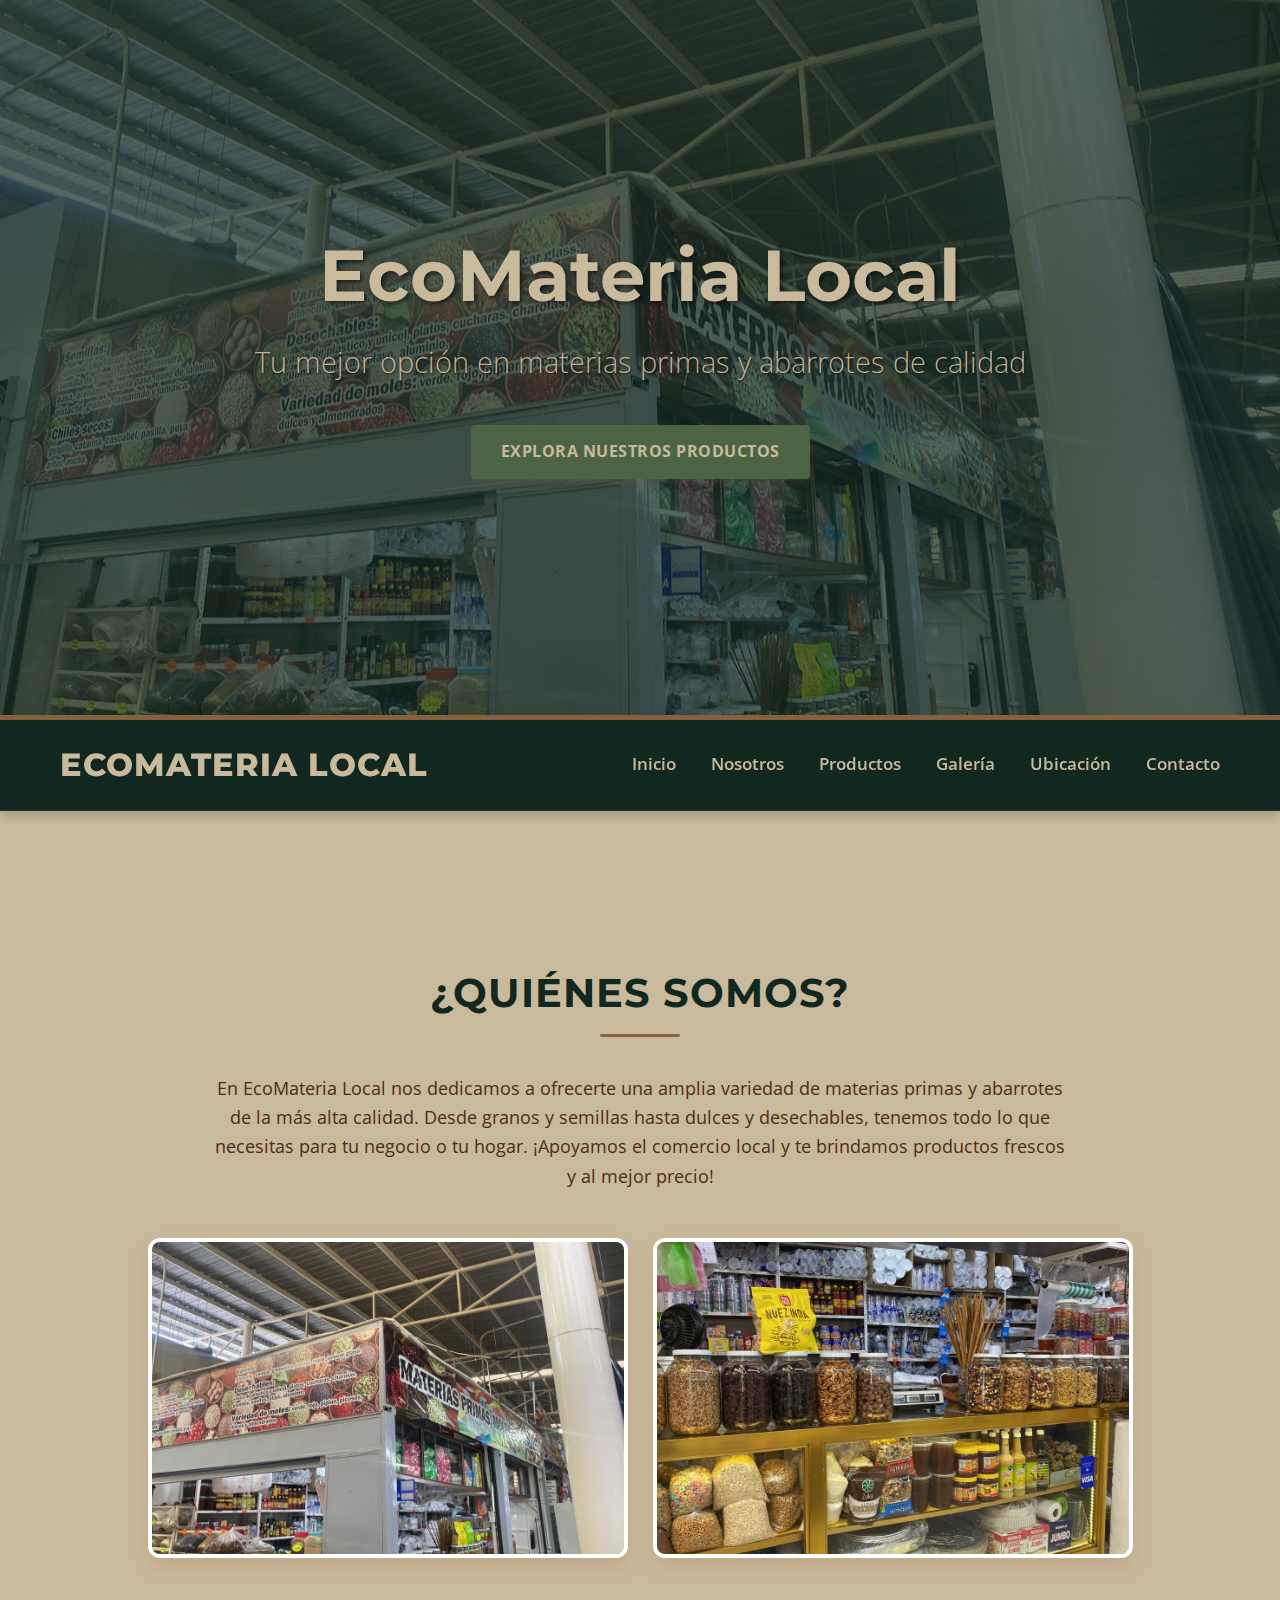
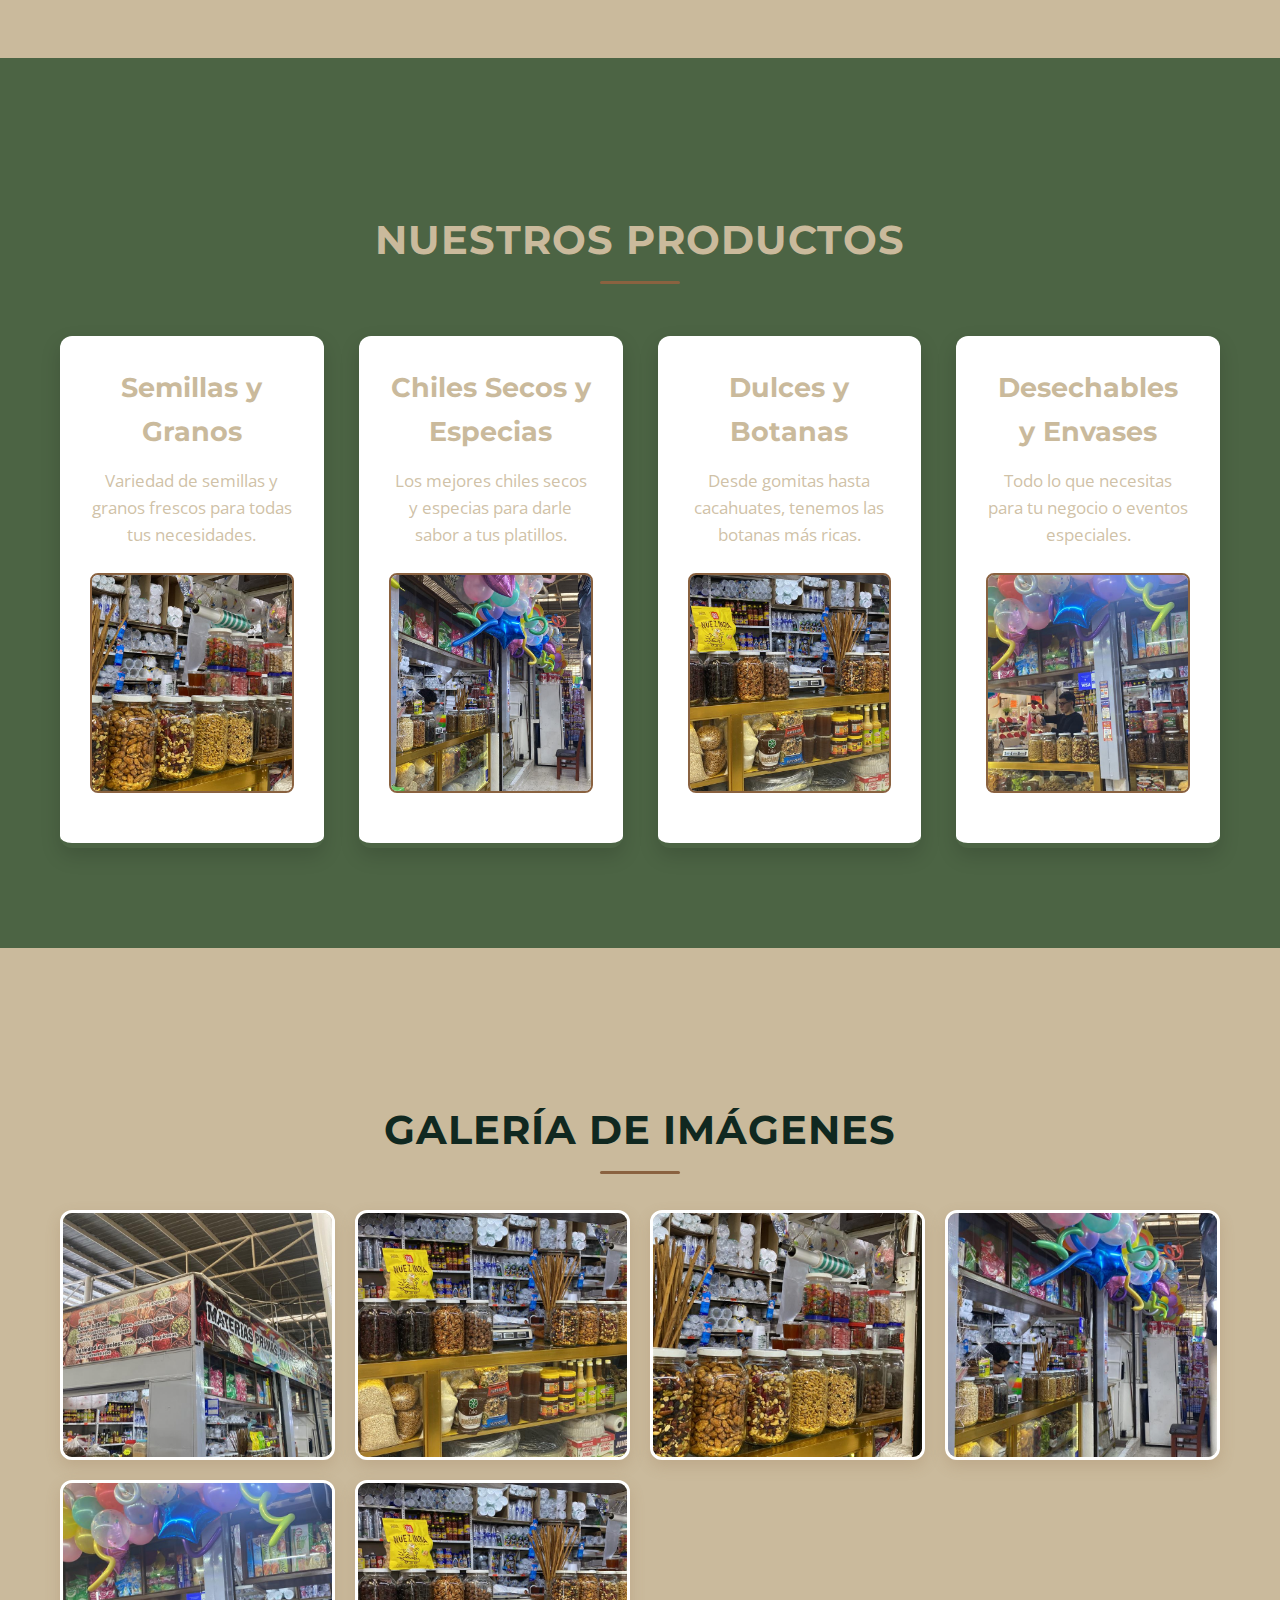
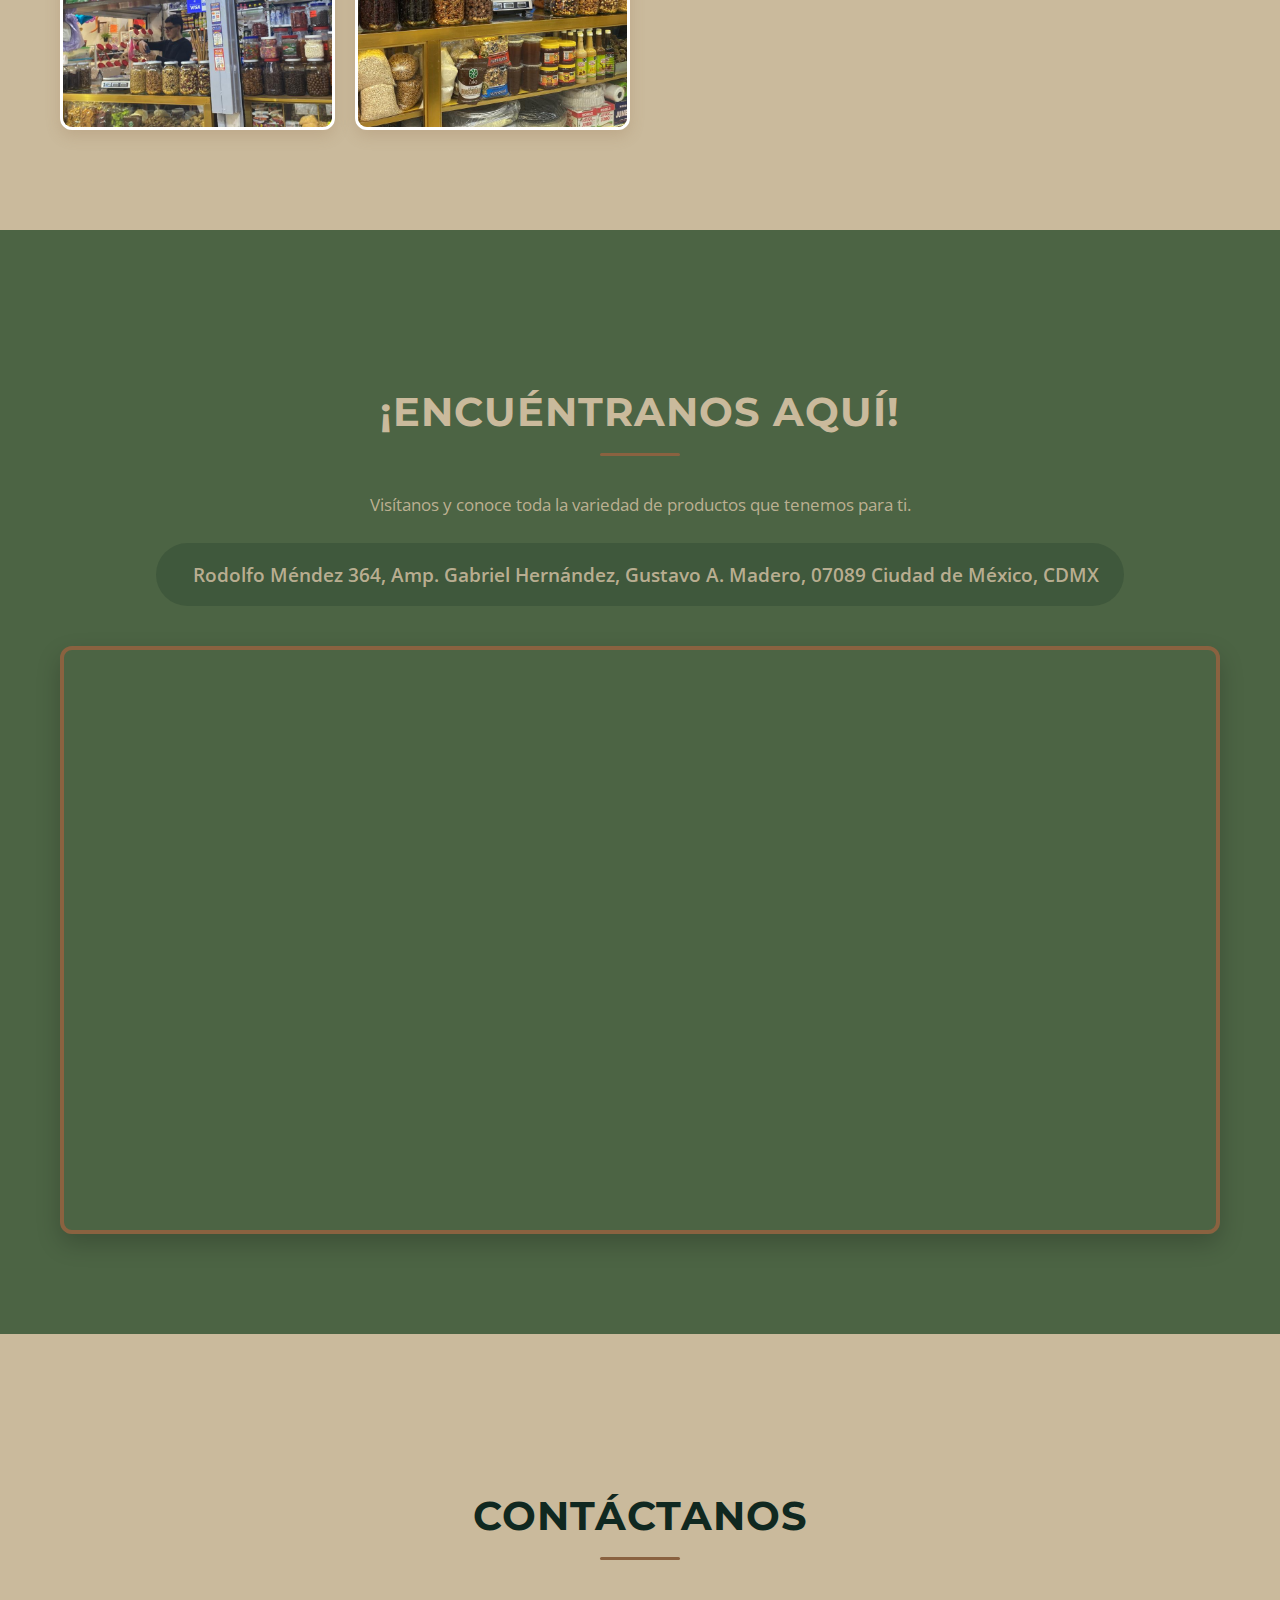
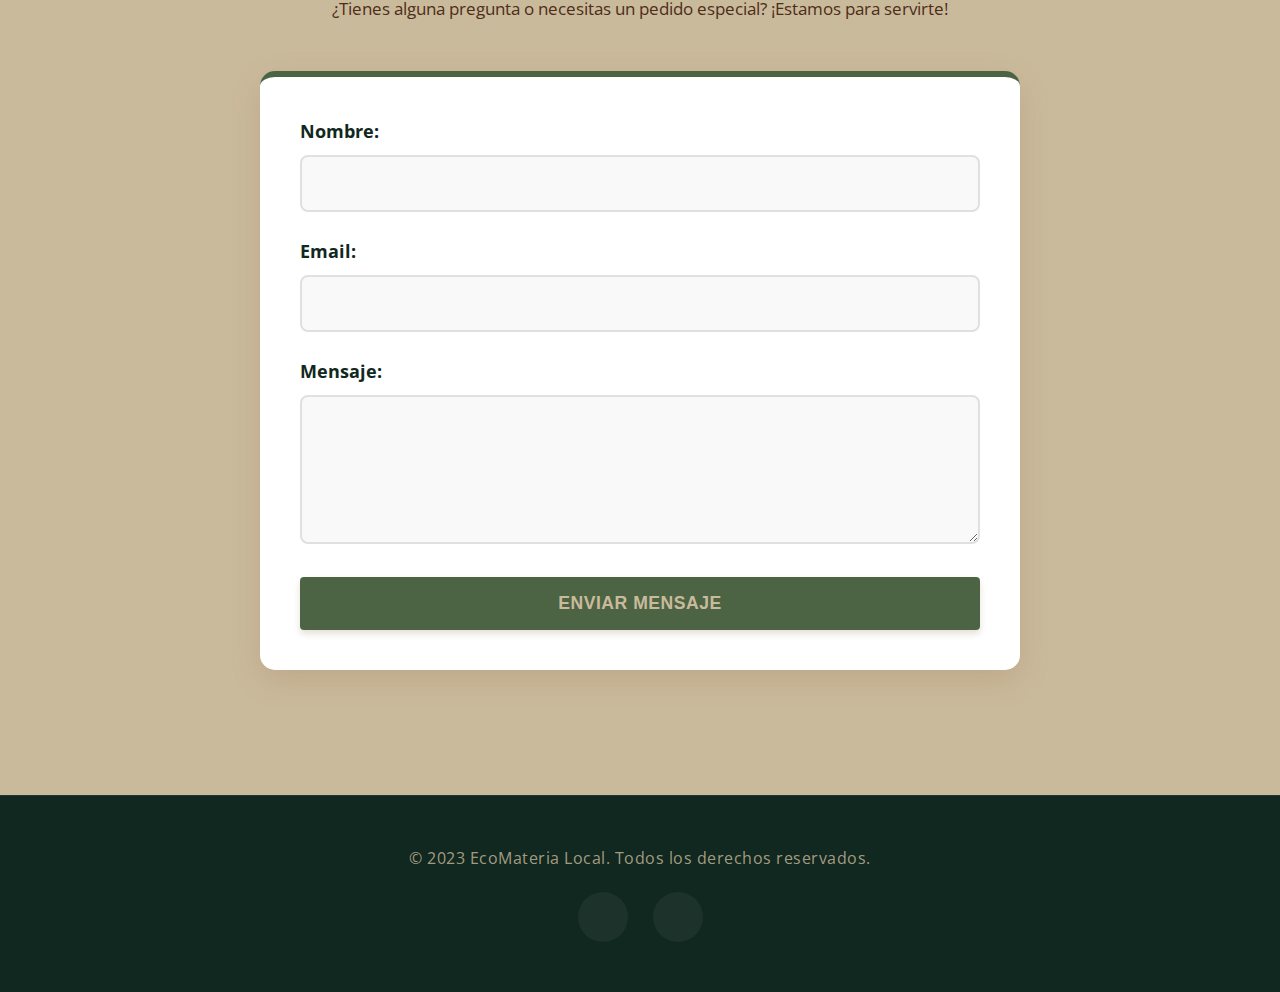
<file: index.html>
<!DOCTYPE html>
<html lang="es">
<head>
    <meta charset="UTF-8">
    <meta name="viewport" content="width=device-width, initial-scale=1.0">
    <title>EcoMateria Local - Tu Tienda de Materias Primas</title>
    
    <link rel="stylesheet" href="CSS/style.css">
    <link rel="preconnect" href="https://fonts.googleapis.com">
    <link rel="preconnect" href="https://fonts.gstatic.com" crossorigin> <link href="https://fonts.googleapis.com/css2?family=Montserrat:wght@400;700&family=Open+Sans:wght@300;400&display=swap" rel="stylesheet">
    <link rel="stylesheet" href="https://cdnjs.cloudflare.com/ajax/libs/font-awesome/6.5.2/css/all.min.css" integrity="sha512-SnH5WK+bZxgPHs44uWIX+LLJAJ9/2PkPKZ5QiAj6Ta86w+fsb2TkcmfRyVX3pBnMFcV7oQPJkl9QevSCWr3W6A==" crossorigin="anonymous" referrerpolicy="no-referrer" />
    <link rel="icon" type="image/png" href="IMG/icono.png">

</head>
<body>
    <header class="hero" id="inicio">
        <div class="hero-content">
            <h1>EcoMateria Local</h1>
            <p>Tu mejor opción en materias primas y abarrotes de calidad</p>
            <a href="#productos" class="btn">Explora Nuestros Productos</a>
        </div>
    </header>

    <nav class="navbar">
        <div class="container">
            <a href="#" class="logo">EcoMateria Local</a>
            <div class="nav-right">
                <ul class="nav-links">
                    <li><a href="#inicio">Inicio</a></li>
                    <li><a href="#nosotros">Nosotros</a></li>
                    <li><a href="#productos">Productos</a></li>
                    <li><a href="#galeria">Galería</a></li>
                    <li><a href="#ubicacion">Ubicación</a></li>
                    <li><a href="#contacto">Contacto</a></li>
                </ul>
                
                <button class="theme-toggle" aria-label="Cambiar tema">
                    <i class="fas fa-moon"></i>
                </button>

                <button class="menu-toggle" aria-label="Abrir menú">
                    <i class="fas fa-bars"></i>
                </button>
            </div>
        </div>
    </nav>

    <main>
        <section id="nosotros" class="section about-us">
            <div class="container">
                <h2>¿Quiénes Somos?</h2>
                <p>En EcoMateria Local nos dedicamos a ofrecerte una amplia variedad de materias primas y abarrotes de la más alta calidad. Desde granos y semillas hasta dulces y desechables, tenemos todo lo que necesitas para tu negocio o tu hogar. ¡Apoyamos el comercio local y te brindamos productos frescos y al mejor precio!</p>
                <div class="about-images">
                    <img src="IMG/Ft1.jpeg" alt="Tienda de EcoMateria Local" class="img-fluid">
                    <img src="IMG/Ft2.jpeg" alt="Interior de EcoMateria Local" class="img-fluid">
                </div>
            </div>
        </section>

        <section id="productos" class="section products">
            <div class="container">
                <h2>Nuestros Productos</h2>
                <div class="product-grid">
                    <div class="product-item">
                        <h3>Semillas y Granos</h3>
                        <p>Variedad de semillas y granos frescos para todas tus necesidades.</p>
                        <img src="IMG/Ft3.jpeg" alt="Semillas y Granos" class="img-fluid">
                    </div>
                    <div class="product-item">
                        <h3>Chiles Secos y Especias</h3>
                        <p>Los mejores chiles secos y especias para darle sabor a tus platillos.</p>
                        <img src="IMG/Ft4.jpeg" alt="Chiles Secos y Especias" class="img-fluid">
                    </div>
                    <div class="product-item">
                        <h3>Dulces y Botanas</h3>
                        <p>Desde gomitas hasta cacahuates, tenemos las botanas más ricas.</p>
                        <img src="IMG/Ft6.jpeg" alt="Dulces y Botanas" class="img-fluid">
                    </div>
                    <div class="product-item">
                        <h3>Desechables y Envases</h3>
                        <p>Todo lo que necesitas para tu negocio o eventos especiales.</p>
                        <img src="IMG/Ft5.jpeg" alt="Desechables y Envases" class="img-fluid">
                    </div>
                </div>
            </div>
        </section>

        <section id="galeria" class="section gallery">
            <div class="container">
                <h2>Galería de Imágenes</h2>
                <div class="gallery-grid">
                    <img src="IMG/Ft1.jpeg" alt="EcoMateria Local 1">
                    <img src="IMG/Ft2.jpeg" alt="EcoMateria Local 2">
                    <img src="IMG/Ft3.jpeg" alt="EcoMateria Local 3">
                    <img src="IMG/Ft4.jpeg" alt="EcoMateria Local 4">
                    <img src="IMG/Ft5.jpeg" alt="EcoMateria Local 5">
                    <img src="IMG/Ft6.jpeg" alt="EcoMateria Local 6">
                </div>
            </div>
        </section>

        <section id="ubicacion" class="section location">
            <div class="container">
                <h2>¡Encuéntranos Aquí!</h2>
                <p>Visítanos y conoce toda la variedad de productos que tenemos para ti.</p>
                
                <p class="address"><i class="fas fa-map-marker-alt"></i> Rodolfo Méndez 364, Amp. Gabriel Hernández, Gustavo A. Madero, 07089 Ciudad de México, CDMX</p>
                
                <div class="map-container">
                    
                    <iframe src="https://www.google.com/maps/embed?pb=!1m18!1m12!1m3!1d3760.83474901565!2d-99.0997076!3d19.5057442!2m3!1f0!2f0!3f0!3m2!1i1024!2i768!4f13.1!3m3!1m2!1s0x85d1fa1f8ebaf3d9%3A0x82b93cff312279f1!2sMercado%204%20de%20Febrero!5e0!3m2!1ses!2smx!4v1763009923157!5m2!1ses!2smx" width="600" height="450" style="border:0;" allowfullscreen="" loading="lazy" referrerpolicy="no-referrer-when-downgrade"></iframe>

                </div>
            </div>
        </section>
        
        <section id="contacto" class="section contact">
            <div class="container">
                <h2>Contáctanos</h2>
                <p>¿Tienes alguna pregunta o necesitas un pedido especial? ¡Estamos para servirte!</p>
                <form id="contact-form">
                    <div class="form-group">
                        <label for="name">Nombre:</label>
                        <input type="text" id="name" name="name" required>
                    </div>
                    <div class="form-group">
                        <label for="email">Email:</label>
                        <input type="email" id="email" name="email" required>
                    </div>
                    <div class="form-group">
                        <label for="message">Mensaje:</label>
                        <textarea id="message" name="message" rows="5" required></textarea>
                    </div>
                    <button type="submit" class="btn">Enviar Mensaje</button>
                </form>
                <div id="form-messages"></div>
            </div>
        </section>
    </main>

    <footer class="footer">
        <div class="container">
            <p>© 2023 EcoMateria Local. Todos los derechos reservados.</p>
            <div class="social-links">
                <a href="#" aria-label="Facebook"><i class="fab fa-facebook-f"></i></a>
                <a href="#" aria-label="WhatsApp"><i class="fab fa-whatsapp"></i></a>
            </div>
        </div>
    </footer>

    <script src="JS/app.js"></script>
</body>
</html>
</file>
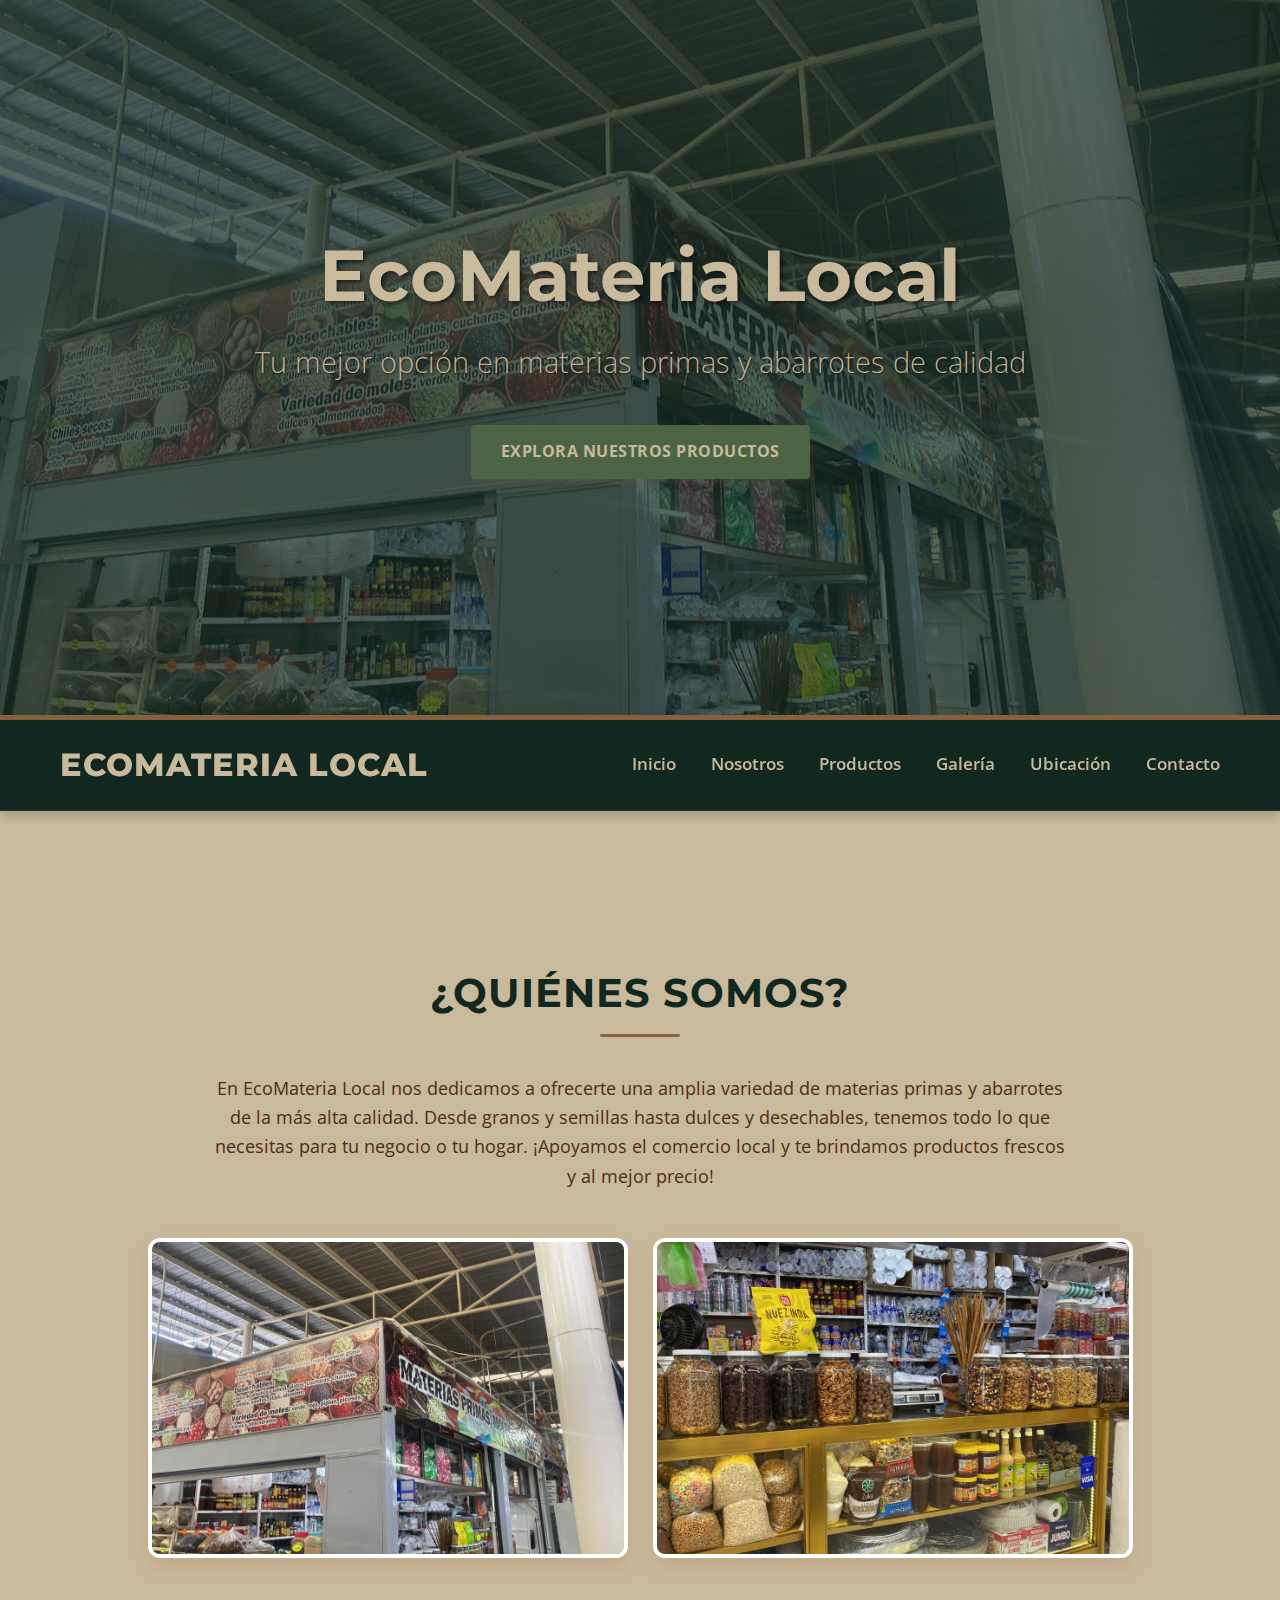
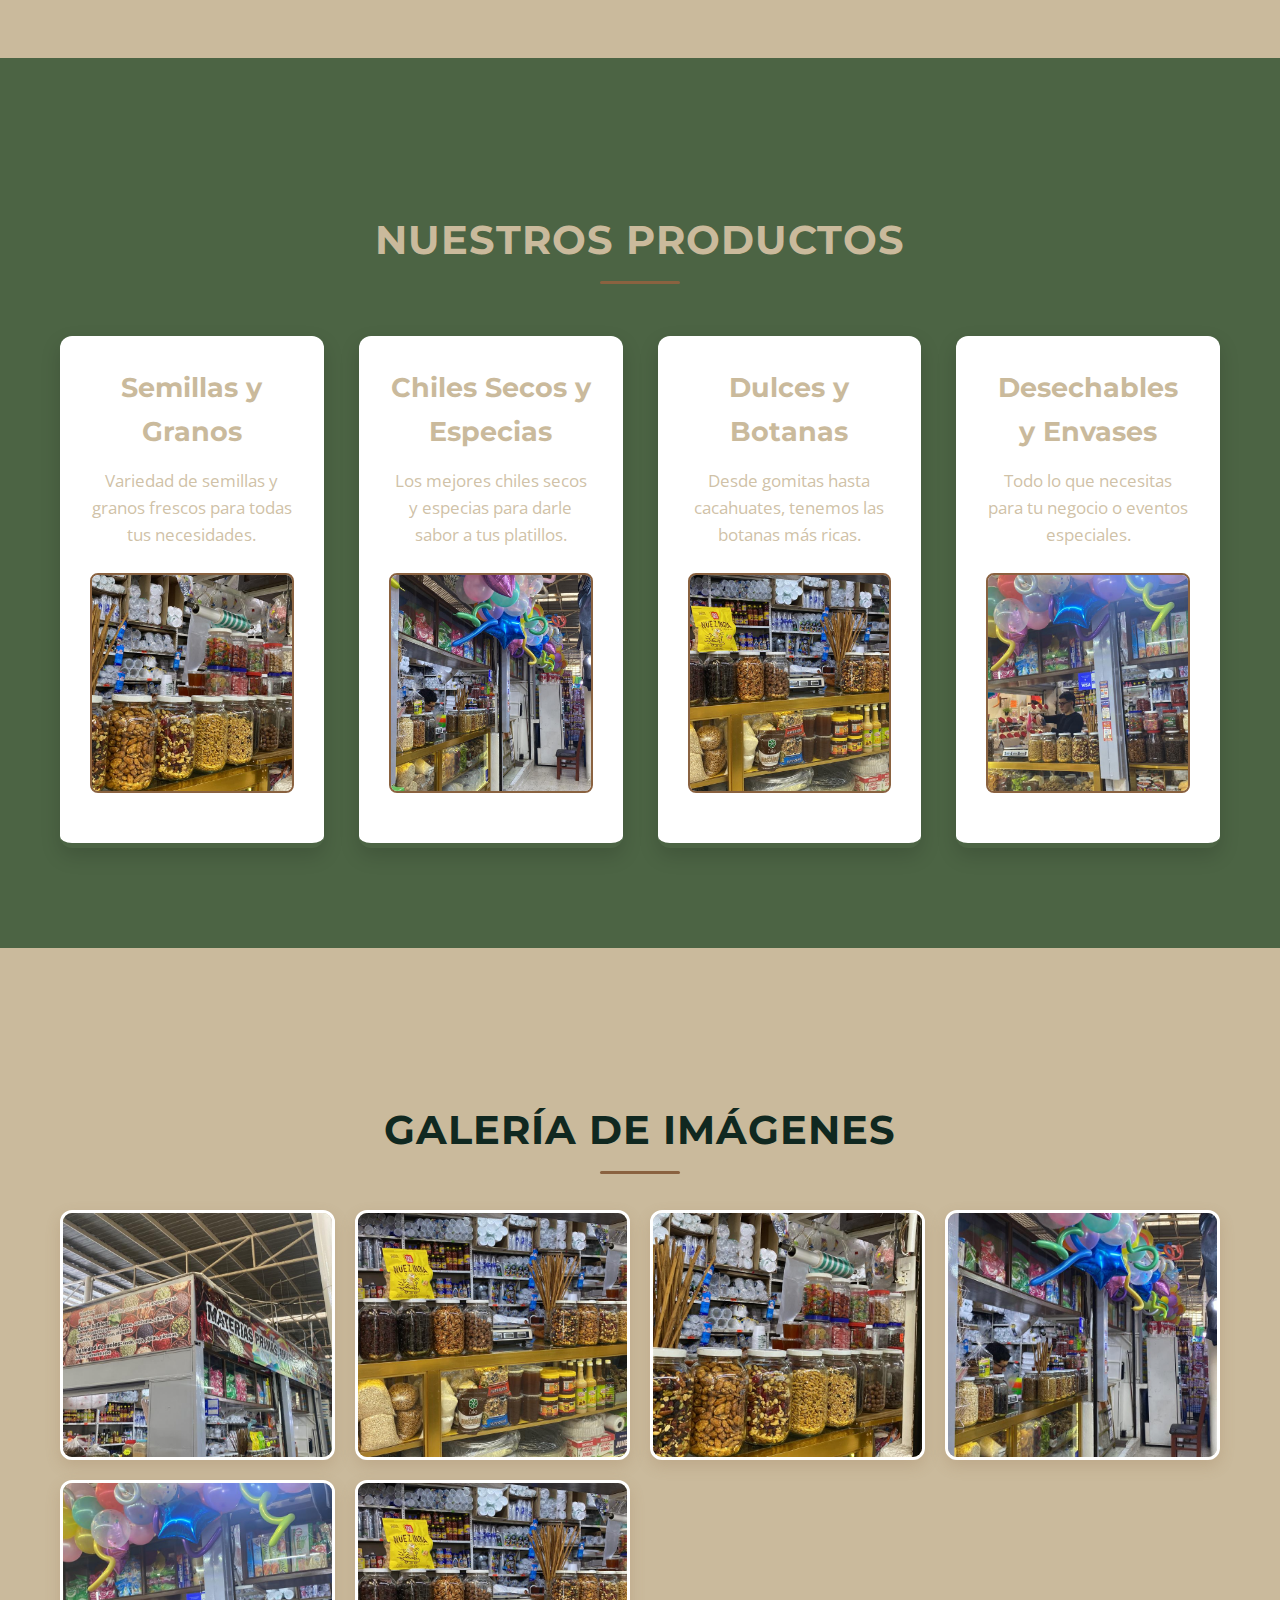
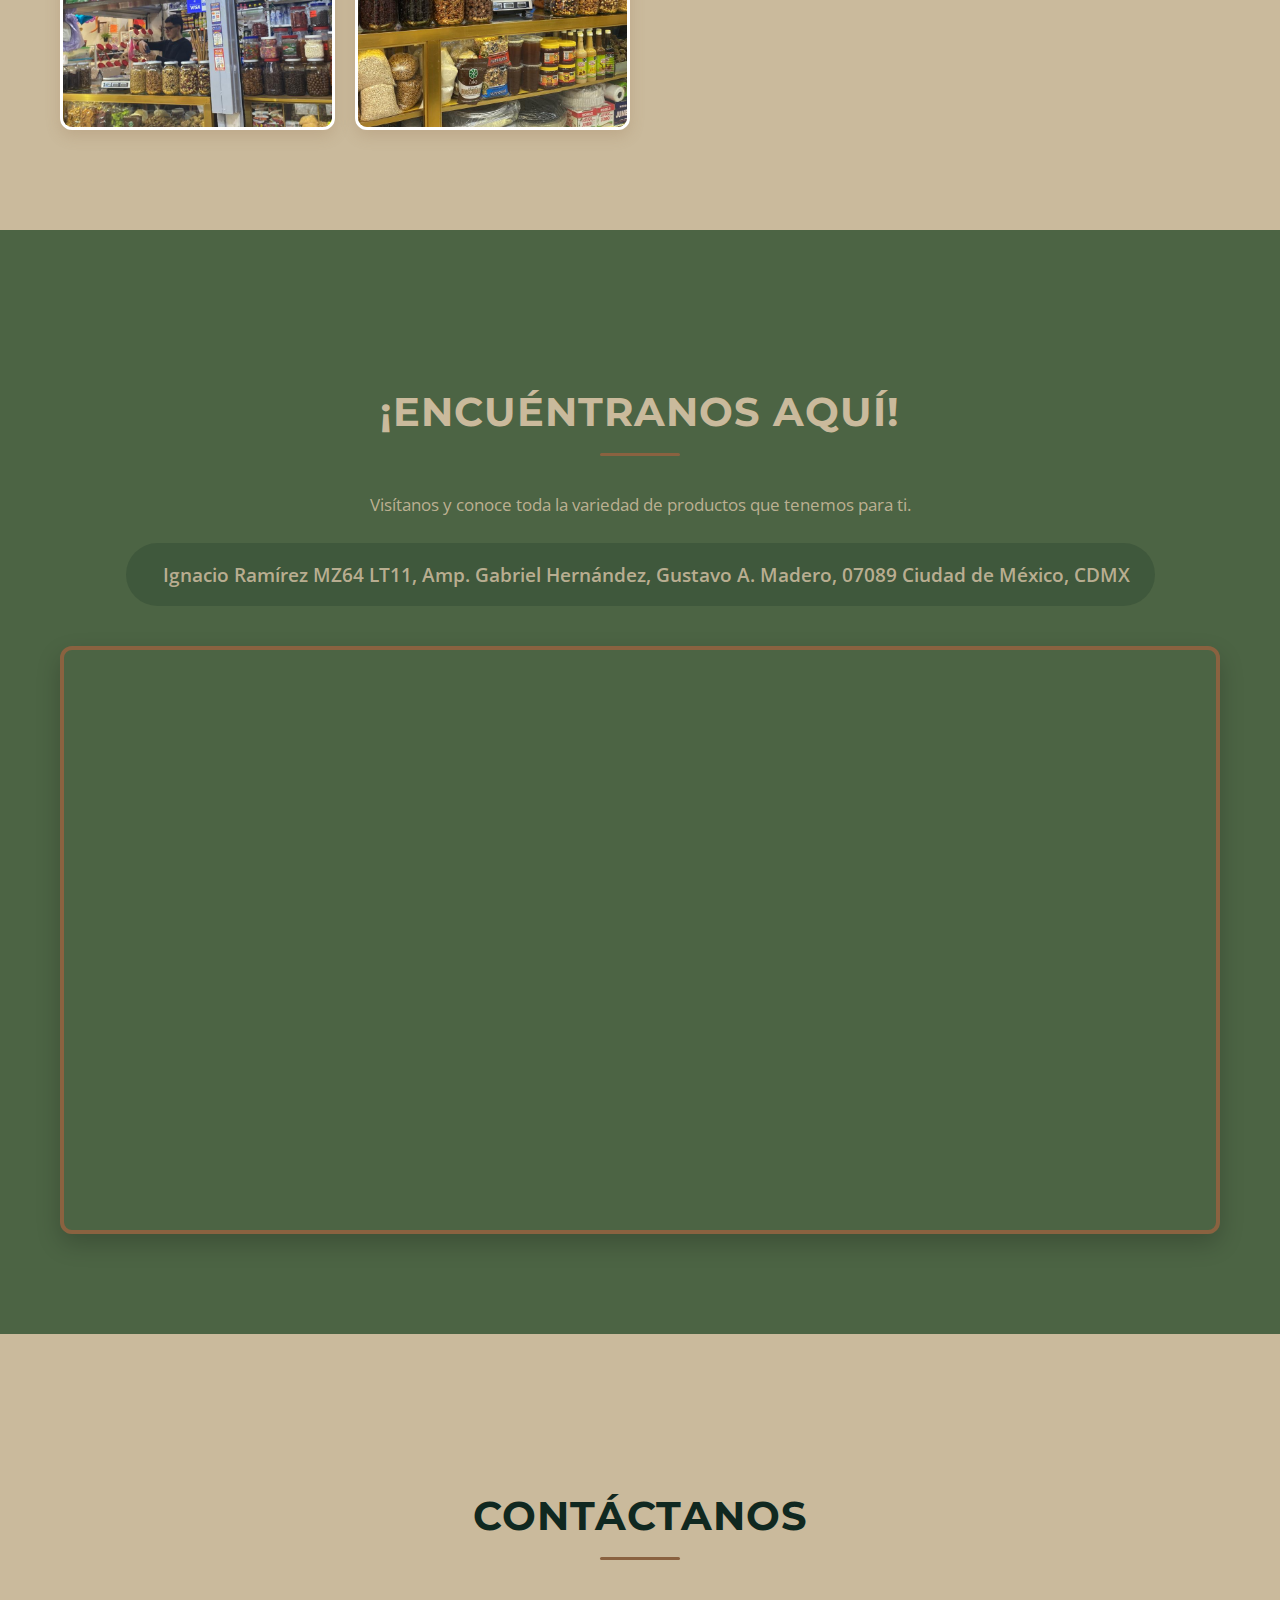
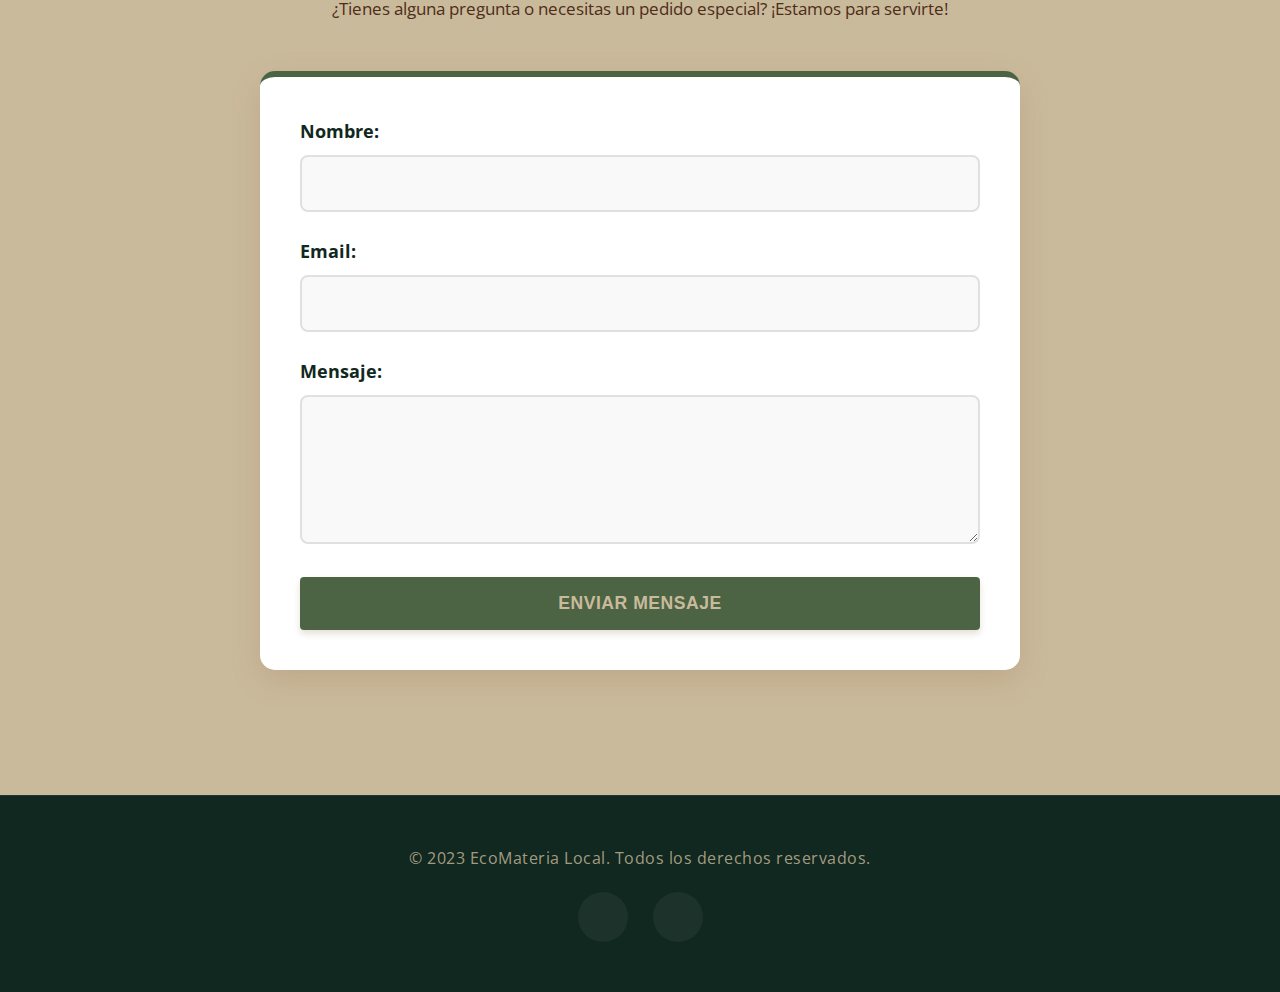
<file: HTML/index.html>
<!DOCTYPE html>
<html lang="es">
<head>
    <meta charset="UTF-8">
    <meta name="viewport" content="width=device-width, initial-scale=1.0">
    <title>EcoMateria Local - Tu Tienda de Materias Primas</title>
    
    <link rel="stylesheet" href="../CSS/style.css">
    
    <link rel="preconnect" href="https://fonts.googleapis.com">
    <link href="https://fonts.googleapis.com/css2?family=Montserrat:wght@400;700&family=Open+Sans:wght@300;400&display=swap" rel="stylesheet">
    
    <link rel="stylesheet" href="https://cdnjs.cloudflare.com/ajax/libs/font-awesome/6.5.2/css/all.min.css" integrity="sha512-SnH5WK+bZxgPHs44uWIX+LLJAJ9/2PkPKZ5QiAj6Ta86w+fsb2TkcmfRyVX3pBnMFcV7oQPJkl9QevSCWr3W6A==" crossorigin="anonymous" referrerpolicy="no-referrer" />

    <link rel="icon" type="image/png" href="../IMG/icono.png">

</head>
<body>
    <header class="hero" id="inicio">
        <div class="hero-content">
            <h1>EcoMateria Local</h1>
            <p>Tu mejor opción en materias primas y abarrotes de calidad</p>
            <a href="#productos" class="btn">Explora Nuestros Productos</a>
        </div>
    </header>

    <nav class="navbar">
        <div class="container">
            <a href="#" class="logo">EcoMateria Local</a>
            <div class="nav-right">
                <ul class="nav-links">
                    <li><a href="#inicio">Inicio</a></li>
                    <li><a href="#nosotros">Nosotros</a></li>
                    <li><a href="#productos">Productos</a></li>
                    <li><a href="#galeria">Galería</a></li>
                    <li><a href="#ubicacion">Ubicación</a></li>
                    <li><a href="#contacto">Contacto</a></li>
                </ul>
                
                <button class="theme-toggle" aria-label="Cambiar tema">
                    <i class="fas fa-moon"></i>
                </button>

                <button class="menu-toggle" aria-label="Abrir menú">
                    <i class="fas fa-bars"></i>
                </button>
            </div>
        </div>
    </nav>

    <main>
        <section id="nosotros" class="section about-us">
            <div class="container">
                <h2>¿Quiénes Somos?</h2>
                <p>En EcoMateria Local nos dedicamos a ofrecerte una amplia variedad de materias primas y abarrotes de la más alta calidad. Desde granos y semillas hasta dulces y desechables, tenemos todo lo que necesitas para tu negocio o tu hogar. ¡Apoyamos el comercio local y te brindamos productos frescos y al mejor precio!</p>
                <div class="about-images">
                    <img src="../IMG/Ft1.jpeg" alt="Tienda de EcoMateria Local" class="img-fluid">
                    <img src="../IMG/Ft2.jpeg" alt="Interior de EcoMateria Local" class="img-fluid">
                </div>
            </div>
        </section>

        <section id="productos" class="section products">
            <div class="container">
                <h2>Nuestros Productos</h2>
                <div class="product-grid">
                    <div class="product-item">
                        <h3>Semillas y Granos</h3>
                        <p>Variedad de semillas y granos frescos para todas tus necesidades.</p>
                        <img src="../IMG/Ft3.jpeg" alt="Semillas y Granos" class="img-fluid">
                    </div>
                    <div class="product-item">
                        <h3>Chiles Secos y Especias</h3>
                        <p>Los mejores chiles secos y especias para darle sabor a tus platillos.</p>
                        <img src="../IMG/Ft4.jpeg" alt="Chiles Secos y Especias" class="img-fluid">
                    </div>
                    <div class="product-item">
                        <h3>Dulces y Botanas</h3>
                        <p>Desde gomitas hasta cacahuates, tenemos las botanas más ricas.</p>
                        <img src="../IMG/Ft6.jpeg" alt="Dulces y Botanas" class="img-fluid">
                    </div>
                    <div class="product-item">
                        <h3>Desechables y Envases</h3>
                        <p>Todo lo que necesitas para tu negocio o eventos especiales.</p>
                        <img src="../IMG/Ft5.jpeg" alt="Desechables y Envases" class="img-fluid">
                    </div>
                </div>
            </div>
        </section>

        <section id="galeria" class="section gallery">
            <div class="container">
                <h2>Galería de Imágenes</h2>
                <div class="gallery-grid">
                    <img src="../IMG/Ft1.jpeg" alt="EcoMateria Local 1">
                    <img src="../IMG/Ft2.jpeg" alt="EcoMateria Local 2">
                    <img src="../IMG/Ft3.jpeg" alt="EcoMateria Local 3">
                    <img src="../IMG/Ft4.jpeg" alt="EcoMateria Local 4">
                    <img src="../IMG/Ft5.jpeg" alt="EcoMateria Local 5">
                    <img src="../IMG/Ft6.jpeg" alt="EcoMateria Local 6">
                </div>
            </div>
        </section>

        <section id="ubicacion" class="section location">
            <div class="container">
                <h2>¡Encuéntranos Aquí!</h2>
                <p>Visítanos y conoce toda la variedad de productos que tenemos para ti.</p>
                <p class="address"><i class="fas fa-map-marker-alt"></i> Ignacio Ramírez MZ64 LT11, Amp. Gabriel Hernández, Gustavo A. Madero, 07089 Ciudad de México, CDMX</p>
                <div class="map-container">
                    <iframe 
                        src="https://maps.google.com/maps?q=Ignacio%20Ram%C3%ADrez%20MZ64%20LT11%2C%20Amp.%20Gabriel%20Hern%C3%A1ndez%2C%20Gustavo%20A.%20Madero%2C%2007089%20Ciudad%20de%20M%C3%A9xico%2C%20CDMX&t=&z=17&ie=UTF8&iwloc=&output=embed" 
                        width="100%" 
                        height="450" 
                        style="border:0;" 
                        allowfullscreen="" 
                        loading="lazy" 
                        referrerpolicy="no-referrer-when-downgrade">
                    </iframe>
                </div>
            </div>
        </section>
        <section id="contacto" class="section contact">
            <div class="container">
                <h2>Contáctanos</h2>
                <p>¿Tienes alguna pregunta o necesitas un pedido especial? ¡Estamos para servirte!</p>
                <form id="contact-form">
                    <div class="form-group">
                        <label for="name">Nombre:</label>
                        <input type="text" id="name" name="name" required>
                    </div>
                    <div class="form-group">
                        <label for="email">Email:</label>
                        <input type="email" id="email" name="email" required>
                    </div>
                    <div class="form-group">
                        <label for="message">Mensaje:</label>
                        <textarea id="message" name="message" rows="5" required></textarea>
                    </div>
                    <button type="submit" class="btn">Enviar Mensaje</button>
                </form>
                <div id="form-messages"></div>
            </div>
        </section>
    </main>

    <footer class="footer">
        <div class="container">
            <p>&copy; 2023 EcoMateria Local. Todos los derechos reservados.</p>
            <div class="social-links">
                <a href="#" aria-label="Facebook"><i class="fab fa-facebook-f"></i></a>
                <a href="#" aria-label="WhatsApp"><i class="fab fa-whatsapp"></i></a>
            </div>
        </div>
    </footer>

    <script src="../JS/app.js"></script>
</body>
</html>
</file>
<file: CSS/style.css>
/* === NUEVA PALETA DE COLORES ===
   Dark green:   #102820 (Fondo Navbar/Footer, Títulos principales)
   Hunter green: #4C6444 (Fondo secciones alternas, Botones, Enlaces)
   Khaki:        #CABA9C (Fondo principal Body, Texto sobre fondos oscuros)
   Raw umber:    #8A6240 (Acentos, Hover de enlaces/botones, Bordes)
   Café noir:    #4D2D18 (Texto principal sobre fondo claro)
*/

:root {
    /* Paleta Principal */
    --color-dark-green: #102820;
    --color-hunter-green: #4C6444;
    --color-khaki: #CABA9C;
    --color-raw-umber: #8A6240;
    --color-cafe-noir: #4D2D18;

    /* Asignación Funcional de Variables */
    --primary-color: var(--color-hunter-green); /* Para acciones principales */
    --secondary-color: var(--color-raw-umber);  /* Para acentos y hovers */
    
    /* Fondos */
    --bg-body: var(--color-khaki);          /* Fondo general cálido */
    --bg-section-alt: var(--color-hunter-green); /* Fondo para secciones alternas */
    --bg-card-light: #ffffff;               /* Fondo para tarjetas sobre khaki (opcional, o usar khaki más claro) */
    --bg-card-dark: var(--color-dark-green);/* Fondo para tarjetas sobre hunter green */
    --bg-nav-footer: var(--color-dark-green);

    /* Textos */
    --text-main: var(--color-cafe-noir);    /* Texto principal sobre khaki */
    --text-light: var(--color-khaki);       /* Texto sobre fondos oscuros */
    --text-headings: var(--color-dark-green); /* Títulos sobre khaki */
    --text-headings-alt: var(--color-khaki);  /* Títulos sobre hunter green */

    /* Otros */
    --border-color: var(--color-raw-umber);
    /* Sombra cálida basada en Raw Umber */
    --shadow-color: rgba(138, 98, 64, 0.2); 
    --shadow-color-hover: rgba(138, 98, 64, 0.35);
}

/* Base */
* {
    margin: 0;
    padding: 0;
    box-sizing: border-box;
}

body {
    font-family: 'Open Sans', sans-serif;
    line-height: 1.6;
    color: var(--text-main);
    background-color: var(--bg-body); /* Fondo Khaki */
    transition: background-color 0.3s ease, color 0.3s ease;
}

.container {
    max-width: 1200px;
    margin: 0 auto;
    padding: 0 20px;
}

h1, h2, h3 {
    font-family: 'Montserrat', sans-serif;
    color: var(--text-headings); /* Títulos en Dark Green */
    margin-bottom: 1rem;
    font-weight: 700;
}

h2 {
    font-size: 2.5rem;
    text-align: center;
    margin-bottom: 3rem;
    position: relative;
    text-transform: uppercase;
    letter-spacing: 1px;
}

h2::after {
    content: '';
    position: absolute;
    bottom: -12px;
    left: 50%;
    transform: translateX(-50%);
    width: 80px;
    height: 3px;
    background-color: var(--secondary-color); /* Subrayado en Raw Umber */
    border-radius: 2px;
}

p {
    margin-bottom: 1.5rem;
    font-size: 1.05rem;
}

a {
    text-decoration: none;
    color: var(--primary-color); /* Enlaces en Hunter Green */
    transition: all 0.3s ease;
    font-weight: 600;
}

a:hover {
    color: var(--secondary-color); /* Hover en Raw Umber */
    text-decoration: underline;
}

img {
    max-width: 100%;
    height: auto;
    display: block;
    border-radius: 8px;
}

/* Botones */
.btn {
    display: inline-block;
    background-color: var(--primary-color); /* Fondo Hunter Green */
    color: var(--text-light); /* Texto Khaki */
    padding: 14px 30px;
    border-radius: 4px;
    transition: all 0.3s ease;
    font-weight: 700;
    text-transform: uppercase;
    letter-spacing: 0.5px;
    border: none;
    cursor: pointer;
    box-shadow: 0 4px 6px var(--shadow-color);
    text-decoration: none; /* Asegura que no se subraye */
}

.btn:hover {
    background-color: var(--secondary-color); /* Fondo cambia a Raw Umber */
    color: var(--text-light);
    transform: translateY(-3px);
    box-shadow: 0 6px 12px var(--shadow-color-hover);
    text-decoration: none;
}

/* Secciones */
.section {
    padding: 150px 0 100px 0;
    background-color: var(--bg-body); /* Fondo Khaki por defecto */
    transition: background-color 0.3s ease;
}

/* Secciones alternas con fondo oscuro para contraste */
.section:nth-of-type(even) {
    background-color: var(--bg-section-alt); /* Fondo Hunter Green */
    color: var(--text-light); /* Texto Khaki */
}

.section:nth-of-type(even) h2,
.section:nth-of-type(even) h3 {
    color: var(--text-headings-alt); /* Títulos Khaki */
}

.section:nth-of-type(even) p {
     color: rgba(202, 186, 156, 0.9); /* Khaki con ligera transparencia para párrafos */
}


/* Header - Hero Section */
.hero {
    /* Overlay más oscuro usando Dark Green con opacidad */
    background: linear-gradient(rgba(16, 40, 32, 0.7), rgba(16, 40, 32, 0.7)), url('../IMG/Ft1.jpeg') no-repeat center center/cover;
    color: var(--text-light);
    min-height: 80vh; /* Un poco más alto */
    display: flex;
    align-items: center;
    justify-content: center;
    text-align: center;
    position: relative;
    border-bottom: 5px solid var(--secondary-color); /* Detalle Raw Umber abajo */
}

.hero-content {
    max-width: 900px;
    padding: 30px;
}

.hero-content h1 {
    font-size: 4.5rem;
    margin-bottom: 1.5rem;
    color: var(--text-light); /* Texto Khaki */
    text-shadow: 2px 2px 4px rgba(0,0,0,0.6);
    line-height: 1.1;
}

.hero-content p {
    font-size: 1.8rem;
    margin-bottom: 2.5rem;
    color: rgba(202, 186, 156, 0.95); /* Khaki casi opaco */
    text-shadow: 1px 1px 2px rgba(0,0,0,0.6);
    font-weight: 300;
}

/* Navbar */
.navbar {
    background-color: var(--bg-nav-footer); /* Dark Green */
    color: var(--text-light);
    padding: 1.2rem 0;
    position: sticky;
    top: 0;
    z-index: 1000;
    box-shadow: 0 4px 10px rgba(0,0,0,0.2);
    border-bottom: 1px solid rgba(202, 186, 156, 0.1);
}

.navbar .container {
    display: flex;
    justify-content: space-between;
    align-items: center;
}

.navbar .logo {
    font-family: 'Montserrat', sans-serif;
    font-size: 2rem;
    font-weight: 800;
    color: var(--text-light); /* Logo Khaki */
    text-transform: uppercase;
    letter-spacing: 1px;
}

.nav-right {
    display: flex;
    align-items: center;
    gap: 2rem;
}

.nav-links {
    list-style: none;
    display: flex;
    margin: 0;
}

.nav-links li {
    margin-left: 35px;
}

.nav-links a {
    color: var(--text-light); /* Enlaces Khaki */
    font-weight: 600;
    transition: all 0.3s ease;
    padding: 5px 0;
    position: relative;
    font-size: 1.05rem;
    text-decoration: none; /* Sin subrayado por defecto */
}

.nav-links a::after {
    content: '';
    position: absolute;
    width: 0%;
    height: 2px;
    background-color: var(--secondary-color); /* Subrayado Raw Umber al hover */
    left: 0;
    bottom: -5px;
    transition: width 0.3s ease-in-out;
}

.nav-links a:hover::after {
    width: 100%;
}

.nav-links a:hover {
    color: var(--secondary-color); /* Texto cambia a Raw Umber */
    text-decoration: none;
}

/* Botones de Tema y Menú (Ocultos por ahora si no se usan, ajustar si es necesario) */
.theme-toggle,
.menu-toggle {
    background: none;
    border: none;
    color: var(--text-light);
    font-size: 1.5rem;
    cursor: pointer;
    transition: color 0.3s ease;
    display: none; /* Ocultos en desktop */
}

/* About Us Section (Fondo Khaki) */
.about-us .container {
    text-align: center;
}

.about-us p {
    max-width: 850px;
    margin: 0 auto 3rem auto;
    font-size: 1.15rem;
}

.about-images {
    display: flex;
    justify-content: center;
    gap: 25px;
    flex-wrap: wrap;
    margin-top: 3rem;
}

.about-images img {
    width: 100%;
    max-width: 480px;
    height: 320px;
    object-fit: cover;
    border-radius: 12px;
    box-shadow: 0 8px 20px var(--shadow-color);
    transition: transform 0.3s ease, box-shadow 0.3s ease;
    border: 4px solid #fff; /* Marco blanco para resaltar sobre khaki */
}

.about-images img:hover {
    transform: translateY(-10px) scale(1.02);
    box-shadow: 0 12px 25px var(--shadow-color-hover);
}

/* Products Section (Fondo Hunter Green) */
.products {
    /* Asegura que el texto dentro de las tarjetas sea legible */
    color: var(--text-main); 
}

.product-grid {
    display: grid;
    grid-template-columns: repeat(auto-fit, minmax(260px, 1fr));
    gap: 35px;
    margin-top: 4rem;
}

.product-item {
    background-color: #ffffff; /* Tarjetas con fondo Khaki para resaltar */
    border-radius: 12px;
    box-shadow: 0 8px 20px rgba(0,0,0,0.15); /* Sombra más oscura sobre fondo oscuro */
    padding: 30px;
    text-align: center;
    transition: transform 0.3s ease, box-shadow 0.3s ease;
    border-bottom: 5px solid var(--primary-color); /* Detalle Hunter Green */
    height: 100%; /* Para que todas tengan la misma altura */
    display: flex;
    flex-direction: column;
}

.product-item:hover {
    transform: translateY(-12px);
    box-shadow: 0 15px 30px rgba(0,0,0,0.25);
}

.product-item img {
    width: 100%;
    height: 220px;
    object-fit: cover;
    border-radius: 8px;
    margin-bottom: 20px;
    border: 2px solid var(--border-color);
}

.product-item h3 {
    color: var(--color-dark-green); /* Título oscuro para que se lea bien en blanco */
    font-size: 1.7rem;
    margin-bottom: 15px;
}

.product-item p {
    font-size: 1.05rem;
    color: var(--color-cafe-noir); /* Café oscuro */
    flex-grow: 1;
}

/* Gallery Section (Fondo Khaki) */
.gallery-grid {
    display: grid;
    grid-template-columns: repeat(auto-fit, minmax(240px, 1fr));
    gap: 20px;
}

.gallery-grid img {
    width: 100%;
    height: 250px;
    object-fit: cover;
    border-radius: 12px;
    box-shadow: 0 6px 15px var(--shadow-color);
    transition: transform 0.3s ease, box-shadow 0.3s ease;
    border: 3px solid white;
    cursor: pointer;
}

.gallery-grid img:hover {
    transform: scale(1.04);
    box-shadow: 0 10px 20px var(--shadow-color-hover);
    z-index: 2;
    position: relative;
}

/* Location Section (Fondo Hunter Green) */
.location .container {
    text-align: center;
}

.location .address {
    font-size: 1.2rem;
    color: var(--text-light); /* Texto Khaki */
    margin-bottom: 2.5rem;
    font-weight: 600;
    display: inline-block;
    padding: 15px 25px;
    background-color: rgba(16, 40, 32, 0.2); /* Fondo Dark Green semitransparente */
    border-radius: 50px;
}

.location .address i {
    color: var(--text-light); /* Icono Khaki */
    margin-right: 12px;
    font-size: 1.3rem;
}

.map-container {
    position: relative;
    overflow: hidden;
    padding-top: 50%; /* Un poco más panorámico */
    border-radius: 12px;
    box-shadow: 0 10px 25px rgba(0,0,0,0.2);
    border: 4px solid var(--secondary-color); /* Marco Raw Umber */
}

.map-container iframe {
    position: absolute;
    top: 0;
    left: 0;
    width: 100%;
    height: 100%;
    border: 0;
}

/* Contact Section (Fondo Khaki) */
.contact .container {
    text-align: center;
    max-width: 800px; /* Limitar ancho para mejor lectura */
}

#contact-form {
    margin-top: 3rem;
    background-color: #fff; /* Fondo blanco para el formulario para contraste limpio */
    padding: 40px;
    border-radius: 15px;
    box-shadow: 0 10px 30px var(--shadow-color);
    border-top: 6px solid var(--primary-color); /* Detalle Hunter Green */
}

.form-group {
    margin-bottom: 25px;
    text-align: left;
}

.form-group label {
    display: block;
    margin-bottom: 10px;
    font-weight: 700;
    color: var(--text-headings); /* Label Dark Green */
    font-size: 1.1rem;
}

.form-group input,
.form-group textarea {
    width: 100%;
    padding: 15px;
    border: 2px solid #e0e0e0; /* Borde gris claro inicial */
    border-radius: 8px;
    font-size: 1.05rem;
    background-color: #f9f9f9; /* Fondo muy claro */
    color: var(--text-main);
    transition: all 0.3s ease;
    font-family: inherit;
}

.form-group input:focus,
.form-group textarea:focus {
    outline: none;
    border-color: var(--primary-color); /* Foco Hunter Green */
    background-color: #fff;
    box-shadow: 0 0 0 4px rgba(76, 100, 68, 0.15); /* Sombra Hunter Green */
}

.contact .btn {
    width: 100%; /* Botón de ancho completo en el formulario */
    padding: 16px;
    font-size: 1.1rem;
}

#form-messages {
    margin-top: 25px;
    font-weight: bold;
    font-size: 1.1rem;
}

#form-messages.success {
    color: var(--primary-color);
}

#form-messages.error {
    color: #d32f2f; /* Rojo estándar para errores */
}

/* Footer */
.footer {
    background-color: var(--bg-nav-footer); /* Dark Green */
    color: var(--text-light); /* Khaki */
    padding: 50px 0;
    text-align: center;
    margin-top: 0; /* Eliminar margen superior ya que la sección anterior tiene padding */
    border-top: 1px solid rgba(202, 186, 156, 0.1);
}

.footer .container {
    display: flex;
    flex-direction: column;
    align-items: center;
}

.footer p {
    margin-bottom: 20px;
    font-size: 1rem;
    color: rgba(202, 186, 156, 0.8); /* Khaki con transparencia */
    letter-spacing: 0.5px;
}

.social-links {
    display: flex;
    gap: 25px;
}

.social-links a {
    color: var(--text-light); /* Iconos Khaki */
    font-size: 2rem;
    transition: all 0.3s ease;
    display: flex;
    align-items: center;
    justify-content: center;
    width: 50px;
    height: 50px;
    border-radius: 50%;
    background-color: rgba(255,255,255,0.05); /* Fondo sutil para iconos */
}

.social-links a:hover {
    color: var(--text-light);
    background-color: var(--secondary-color); /* Fondo Raw Umber al hover */
    transform: translateY(-5px);
    box-shadow: 0 5px 15px rgba(0,0,0,0.3);
}


/* Responsive Design */
@media (max-width: 992px) {
    .hero-content h1 {
        font-size: 3.8rem;
    }
    .nav-links li {
        margin-left: 25px;
    }
}

@media (max-width: 768px) {
    .hero-content h1 {
        font-size: 3rem;
    }

    .hero-content p {
        font-size: 1.4rem;
    }
    
    .section {
        padding: 70px 0;
    }
    
    h2 {
        font-size: 2.2rem;
        margin-bottom: 2.5rem;
    }

    /* Menú Hamburguesa (Mostrar) */
    .menu-toggle {
        display: block; 
        z-index: 1002; 
    }
    
    .nav-right {
        gap: 1rem;
    }

    .nav-links {
        display: none; /* Ocultar menú por defecto */
        flex-direction: column;
        position: absolute;
        top: 100%; /* Justo debajo del navbar */
        left: 0;
        width: 100%;
        background-color: var(--bg-nav-footer); /* Dark Green */
        padding: 2rem 0;
        box-shadow: 0 10px 20px rgba(0,0,0,0.2);
        z-index: 1001;
        border-top: 1px solid rgba(255,255,255,0.1);
    }

    .nav-links.active {
        display: flex; /* Mostrar al activar */
    }

    .nav-links li {
        margin: 0;
        text-align: center;
        width: 100%;
    }
    
    .nav-links a {
        display: block;
        padding: 15px 0;
        font-size: 1.2rem;
    }

    .nav-links a:hover::after {
        width: 0; /* Sin subrayado en móvil */
    }
    
    /* --- */

    .about-images {
        flex-direction: column;
        align-items: center;
    }

    .product-grid {
        grid-template-columns: repeat(auto-fit, minmax(300px, 1fr)); /* Tarjetas más anchas en tablet */
    }
    
    #contact-form {
        padding: 30px;
    }
}

@media (max-width: 480px) {
    .hero-content h1 {
        font-size: 2.5rem;
    }

    .hero-content p {
        font-size: 1.1rem;
    }

    .section {
        padding: 60px 0;
    }
    
    h2 {
        font-size: 1.8rem;
    }
    
    .navbar .logo {
        font-size: 1.6rem;
    }

    .product-item {
        padding: 20px;
    }

    .product-item h3 {
        font-size: 1.5rem;
    }
    
    .location .address {
        font-size: 1rem;
        padding: 12px 20px;
    }
    
    #contact-form {
        padding: 25px;
    }
    
    .form-group input, .form-group textarea {
        padding: 12px;
    }
}
</file>
